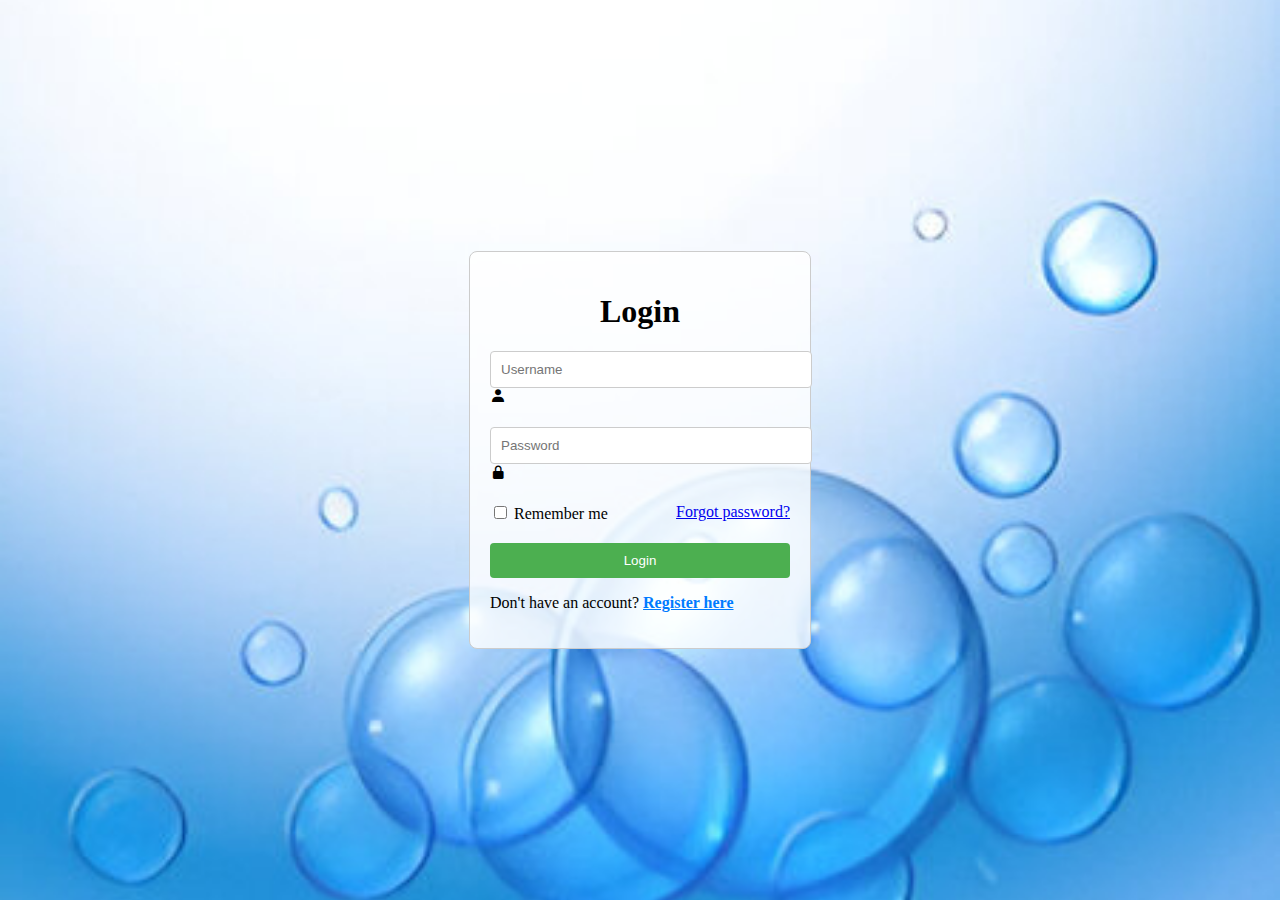
<file: index.html>
<!DOCTYPE html>
<html lang="en">

<head>
    <title>Login</title>
    <link href='https://unpkg.com/boxicons@2.1.4/css/boxicons.min.css' rel='stylesheet'>
</head>

<body style="margin: 0; height: 100vh; display: flex; justify-content: center; align-items: center; background: url('download.jpg') no-repeat center center fixed; background-size: cover;">

    <div class="wrapper" style="width: 300px; padding: 20px; background: rgba(255, 255, 255, 0.8); border: 1px solid #ccc; border-radius: 8px;">
        <form onsubmit="redirectToExam(event)">
            <h1 style="text-align: center;">Login</h1>

            <div class="input-box" style="margin-bottom: 20px;">
                <input type="text" placeholder="Username" required style="width: 100%; padding: 10px; border: 1px solid #ccc; border-radius: 4px;">
                <i class='bx bxs-user'></i>
            </div>

            <div class="input-box" style="margin-bottom: 20px;">
                <input type="password" placeholder="Password" required style="width: 100%; padding: 10px; border: 1px solid #ccc; border-radius: 4px;">
                <i class='bx bxs-lock-alt'></i>
            </div>

            <div class="remember-forgot" style="margin-bottom: 20px; display: flex; justify-content: space-between;">
                <label><input type="checkbox"> Remember me</label>
                <a href="#">Forgot password?</a>
            </div>

            <button type="submit" class="btn" style="width: 100%; padding: 10px; background-color: #4CAF50; color: white; border: none; border-radius: 4px;">Login</button>
        </form>

        <p style="font-size: 16px;">Don't have an account? <a href="REGISTRATION FORM.html" style="color: #007bff; font-weight: bold;">Register here</a></p>
    </div>

    <script>
        function redirectToExam(event) {
            event.preventDefault();
            window.location.href = "3rd-EXAM.html";
        }
    </script>

</body>

</html>
</file>
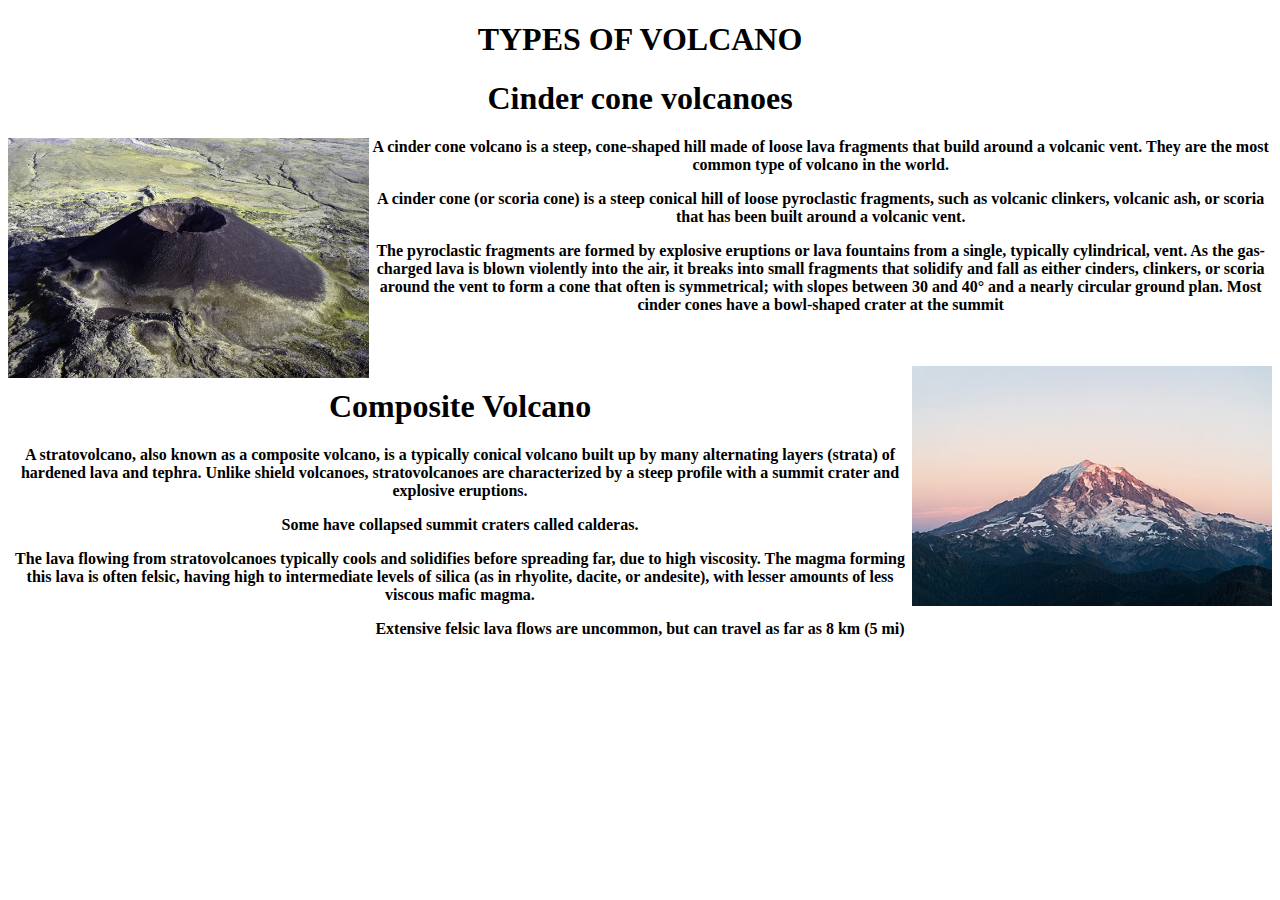
<file: 3rd-EXAM.html>
<!DOCTYPE HTML>
<HTML>
<BODY>
<title>VOLCANO</title>
<b>
<center><h1>TYPES OF VOLCANO</h1>
<h1>Cinder cone volcanoes</h1>
<img src="cinder.jpg" WIDTH:"240" HEIGHT="240" STYLe="float: left">
<p>A cinder cone volcano is a steep, cone-shaped hill made of loose lava fragments that build around a volcanic vent. They are the most common type of volcano in the world. 
</p>
<p>A cinder cone (or scoria cone) is a steep conical hill of loose pyroclastic fragments, such as volcanic clinkers, volcanic ash, or scoria that has been built around a volcanic vent.</p>
 <p>The pyroclastic fragments are formed by explosive eruptions or lava fountains from a single, typically cylindrical, vent. As the gas-charged lava is blown violently into the air, it breaks into small fragments that solidify and fall as either cinders, clinkers, or scoria<br>
around the vent to form a cone that often is symmetrical; with slopes between 30 and 40° and a nearly circular ground plan. Most cinder cones have a bowl-shaped crater at the summit</p>
<br>
<br>
<img src="rainier.jpg"  WIDTH:"240" HEIGHT="240" STYLe="float: right">
<h1>Composite Volcano</h1>
<p>A stratovolcano, also known as a composite volcano, is a typically conical volcano built up by many alternating layers (strata) of hardened lava and tephra. Unlike shield volcanoes, stratovolcanoes are characterized by a steep profile with a summit crater and explosive eruptions.</p>
<p>Some have collapsed summit craters called calderas.</p>
<p> The lava flowing from stratovolcanoes typically cools and solidifies before spreading far, due to high viscosity. The magma forming this lava is often felsic, having high to intermediate levels of silica (as in rhyolite, dacite, or andesite), with lesser amounts of less viscous mafic magma.</p>
<p> Extensive felsic lava flows are uncommon, but can travel as far as 8 km (5 mi)</p>
</center></b>
</body>
</html>
</file>
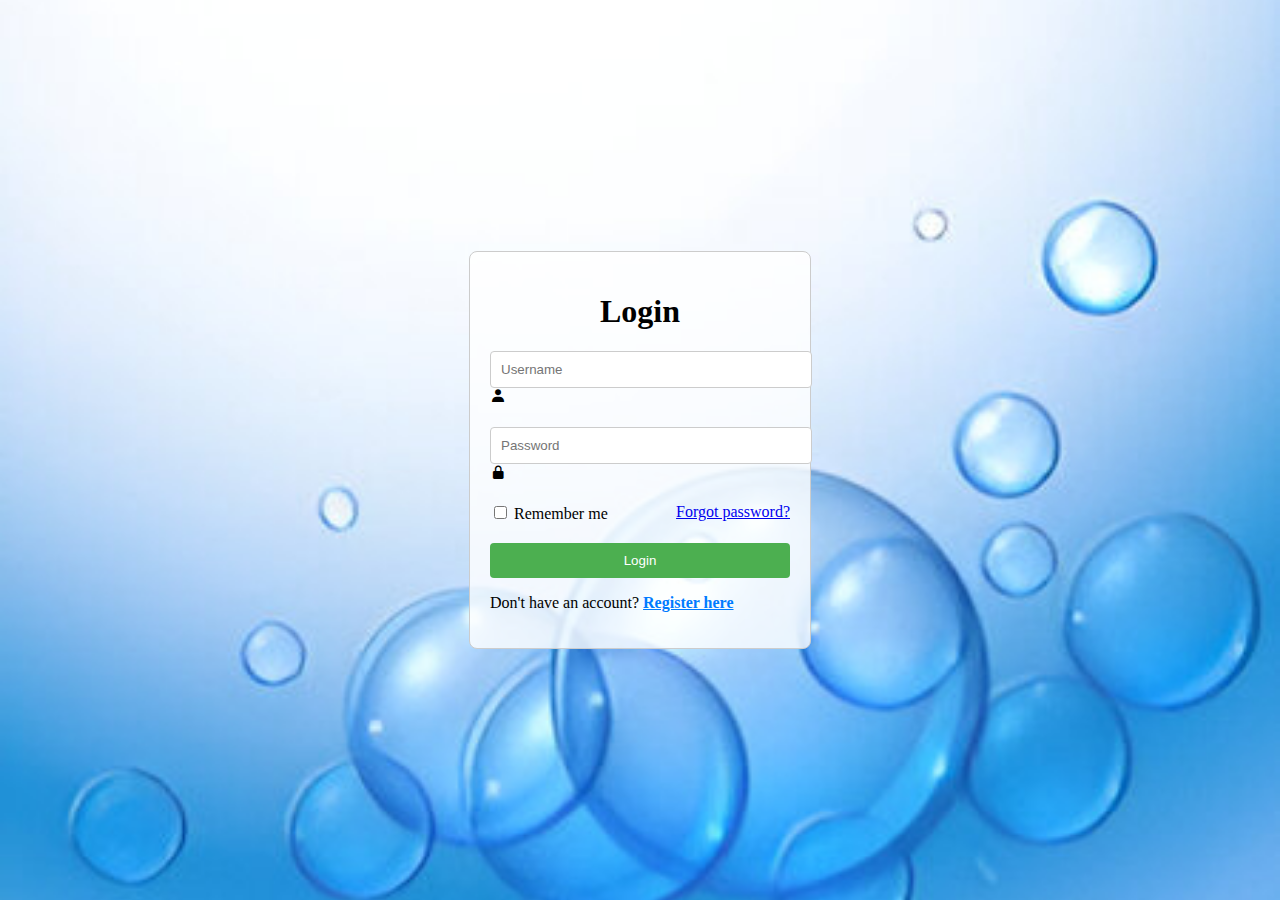
<file: login.html>
<!DOCTYPE html>
<html lang="en">

<head>
    <title>Login</title>
    <link href='https://unpkg.com/boxicons@2.1.4/css/boxicons.min.css' rel='stylesheet'>
</head>

<body style="margin: 0; height: 100vh; display: flex; justify-content: center; align-items: center; background: url('download.jpg') no-repeat center center fixed; background-size: cover;">

    <div class="wrapper" style="width: 300px; padding: 20px; background: rgba(255, 255, 255, 0.8); border: 1px solid #ccc; border-radius: 8px;">
        <form onsubmit="redirectToExam(event)">
            <h1 style="text-align: center;">Login</h1>

            <div class="input-box" style="margin-bottom: 20px;">
                <input type="text" placeholder="Username" required style="width: 100%; padding: 10px; border: 1px solid #ccc; border-radius: 4px;">
                <i class='bx bxs-user'></i>
            </div>

            <div class="input-box" style="margin-bottom: 20px;">
                <input type="password" placeholder="Password" required style="width: 100%; padding: 10px; border: 1px solid #ccc; border-radius: 4px;">
                <i class='bx bxs-lock-alt'></i>
            </div>

            <div class="remember-forgot" style="margin-bottom: 20px; display: flex; justify-content: space-between;">
                <label><input type="checkbox"> Remember me</label>
                <a href="#">Forgot password?</a>
            </div>

            <button type="submit" class="btn" style="width: 100%; padding: 10px; background-color: #4CAF50; color: white; border: none; border-radius: 4px;">Login</button>
        </form>

        <p style="font-size: 16px;">Don't have an account? <a href="REGISTRATION FORM.html" style="color: #007bff; font-weight: bold;">Register here</a></p>
    </div>

    <script>
        function redirectToExam(event) {
            event.preventDefault();
            window.location.href = "3rd-EXAM.html";
        }
    </script>

</body>

</html>
</file>
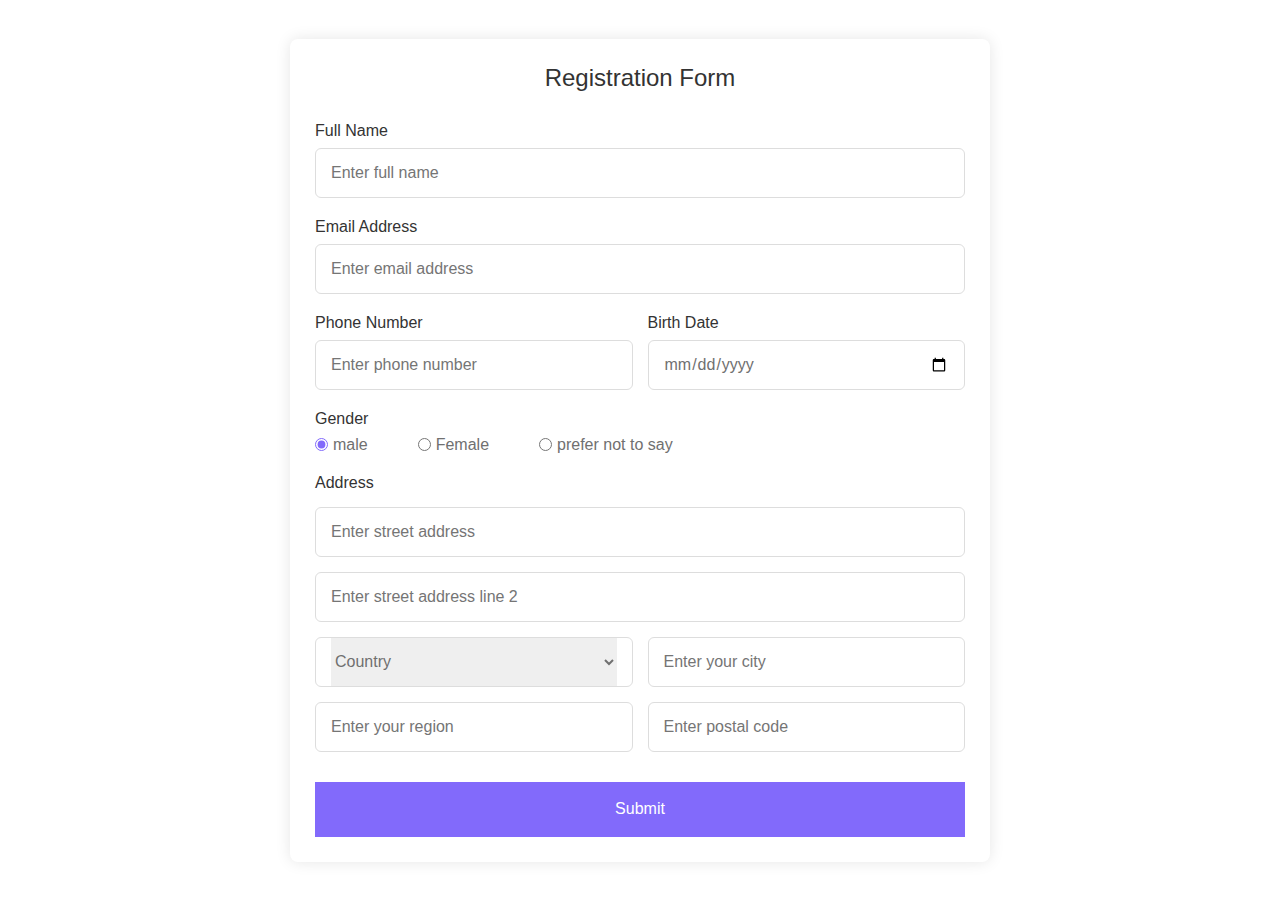
<file: REGISTRATION FORM.html>
<!DOCTYPE html>
  <head>
      <link rel="stylesheet" href="style.css" />
  </head>
  <body>
    <section class="container">
      <header>Registration Form</header>
      <form action="#" class="form">
        <div class="input-box">
          <label>Full Name</label>
          <input type="text" placeholder="Enter full name" required />
        </div>
        <div class="input-box">
          <label>Email Address</label>
          <input type="text" placeholder="Enter email address" required />
        </div>
        <div class="column">
          <div class="input-box">
            <label>Phone Number</label>
            <input type="number" placeholder="Enter phone number" required />
          </div>
          <div class="input-box">
            <label>Birth Date</label>
            <input type="date" placeholder="Enter birth date" required />
          </div>
        </div>
        <div class="gender-box">
          <h3>Gender</h3>
          <div class="gender-option">
            <div class="gender">
              <input type="radio" id="check-male" name="gender" checked />
              <label for="check-male">male</label>
            </div>
            <div class="gender">
              <input type="radio" id="check-female" name="gender" />
              <label for="check-female">Female</label>
            </div>
            <div class="gender">
              <input type="radio" id="check-other" name="gender" />
              <label for="check-other">prefer not to say</label>
            </div>
          </div>
        </div>
        <div class="input-box address">
          <label>Address</label>
          <input type="text" placeholder="Enter street address" required />
          <input type="text" placeholder="Enter street address line 2" required />
          <div class="column">
            <div class="select-box">
              <select>
                <option hidden>Country</option>
                <option>America</option>
                <option>Japan</option>
                <option>India</option>
                <option>Nepal</option>
              </select>
            </div>
            <input type="text" placeholder="Enter your city" required />
          </div>
          <div class="column">
            <input type="text" placeholder="Enter your region" required />
            <input type="number" placeholder="Enter postal code" required />
          </div>
        </div>
        <button>Submit</button>
      </form>
    </section>
  </body>
</html>
</file>
<file: style.css>
* {
  margin: 0;
  padding: 0;
  box-sizing: border-box;
  font-family: "Poppins", sans-serif;
}
body {
  min-height: 100vh;
  display: flex;
  align-items: center;
  justify-content: center;
  padding: 20px;
  background: rgb(255, 255, 255);
}
.container {
  position: relative;
  max-width: 700px;
  width: 100%;
  background: #fff;
  padding: 25px;
  border-radius: 8px;
  box-shadow: 0 0 15px rgba(0, 0, 0, 0.1);
}
.container header {
  font-size: 1.5rem;
  color: #333;
  font-weight: 500;
  text-align: center;
}
.container .form {
  margin-top: 30px;
}
.form .input-box {
  width: 100%;
  margin-top: 20px;
}
.input-box label {
  color: #333;
}
.form :where(.input-box input, .select-box) {
  position: relative;
  height: 50px;
  width: 100%;
  outline: none;
  font-size: 1rem;
  color: #707070;
  margin-top: 8px;
  border: 1px solid #ddd;
  border-radius: 6px;
  padding: 0 15px;
}
.input-box input:focus {
  box-shadow: 0 1px 0 rgba(0, 0, 0, 0.1);
}
.form .column {
  display: flex;
  column-gap: 15px;
}
.form .gender-box {
  margin-top: 20px;
}
.gender-box h3 {
  color: #333;
  font-size: 1rem;
  font-weight: 400;
  margin-bottom: 8px;
}
.form :where(.gender-option, .gender) {
  display: flex;
  align-items: center;
  column-gap: 50px;
  flex-wrap: wrap;
}
.form .gender {
  column-gap: 5px;
}
.gender input {
  accent-color: rgb(130, 106, 251);
}
.form :where(.gender input, .gender label) {
  cursor: pointer;
}
.gender label {
  color: #707070;
}
.address :where(input, .select-box) {
  margin-top: 15px;
}
.select-box select {
  height: 100%;
  width: 100%;
  outline: none;
  border: none;
  color: #707070;
  font-size: 1rem;
}
.form button {
  height: 55px;
  width: 100%;
  color: #fff;
  font-size: 1rem;
  font-weight: 400;
  margin-top: 30px;
  border: none;
  cursor: pointer;
  transition: all 0.2s ease;
  background: rgb(130, 106, 251);
}
.form button:hover {
  background: rgb(88, 56, 250);
}
/*Responsive*/
@media screen and (max-width: 500px) {
  .form .column {
    flex-wrap: wrap;
  }
  .form :where(.gender-option, .gender) {
    row-gap: 15px;
  }
}
</file>
